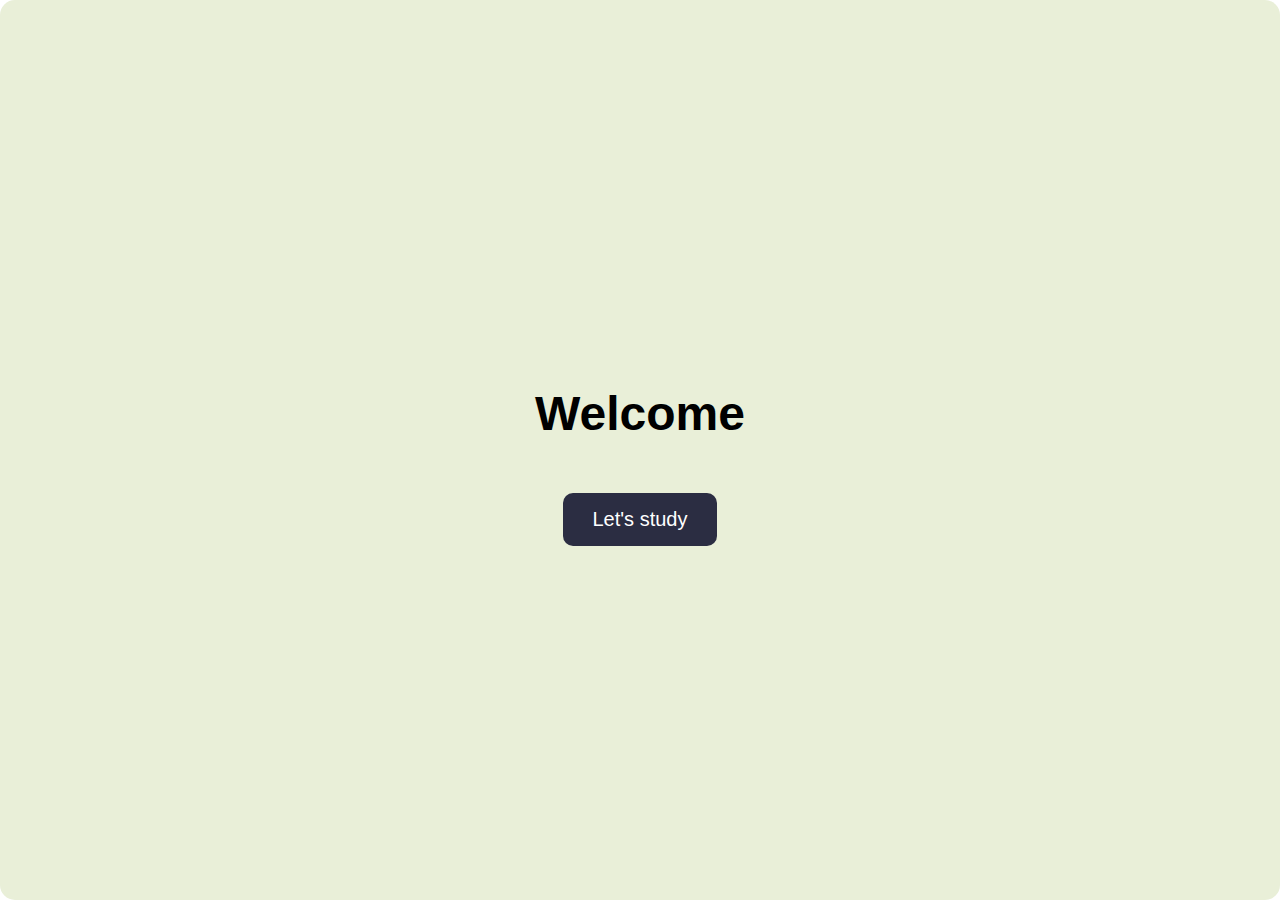
<file: uni.html>
<!DOCTYPE html>
<html lang="en">
<head>
    <meta charset="UTF-8">
    <meta name="viewport" content="width=device-width, initial-scale=1.0">
    <title>University Portal</title>
    <style>
        body {
            margin: 0;
            padding: 0;
            font-family: Arial, sans-serif;
            overflow-x: hidden;
        }
        .welcome-screen {
            height: 100vh;
            display: flex;
            flex-direction: column;
            justify-content: center;
            align-items: center;
            background-color: #E9EFD8;
            border-radius: 15px;
        }
        .welcome-text {
            font-size: 48px;
            animation: fadeIn 2s ease-in;
        }
        .start-btn {
            padding: 15px 30px;
            font-size: 20px;
            background-color: #2B2D42;
            color: white;
            border: none;
            border-radius: 10px;
            cursor: pointer;
            margin-top: 20px;
        }
        .header {
            background-color: #2B2D42;
            color: white;
            padding: 20px;
            width: 100%;
            height: 10vh;
            display: none;
            border-radius: 0 0 15px 15px;
            position: relative;
        }
        .specialization-link {
            color: #D59D73;
            text-decoration: none;
            cursor: pointer;
        }
        .specialization-link:hover {
            text-decoration: underline;
        }
        .credit-btn, .suggestion-btn {
            position: absolute;
            background-color: #D59D73;
            color: white;
            border: none;
            padding: 10px 20px;
            border-radius: 5px;
            cursor: pointer;
        }
        .credit-btn {
            right: 140px;
            top: 45px;
        }
        .suggestion-btn {
            right: 240px;
            top: 45px;
        }
        .credit-content, .suggestion-box {
            display: none;
            position: absolute;
            background-color: white;
            padding: 20px;
            border-radius: 10px;
            box-shadow: 0 0 10px rgba(0,0,0,0.1);
        }
        .credit-content {
            right: 120px;
            top: 70px;
        }
        .suggestion-box {
            right: 220px;
            top: 70px;
            width: 300px;
        }
        .credit-section {
            margin-bottom: 15px;
        }
        .credit-section h3 {
            color: #2B2D42;
            margin-bottom: 10px;
        }
        .credit-section p {
            color: #333;
            margin: 5px 0;
        }
        .suggestion-form {
            display: flex;
            flex-direction: column;
            gap: 10px;
        }
        .suggestion-input {
            width: 100%;
            height: 100px;
            padding: 10px;
            border: 1px solid #D59D73;
            border-radius: 5px;
            resize: none;
            font-family: inherit;
        }
        .suggestion-submit {
            background-color: #D59D73;
            color: white;
            border: none;
            padding: 8px 15px;
            border-radius: 5px;
            cursor: pointer;
            align-self: flex-end;
        }
        .suggestion-submit:disabled {
            background-color: #ccc;
            cursor: not-allowed;
        }
        .submit-status {
            color: #2B2D42;
            text-align: center;
            margin-top: 10px;
            display: none;
        }
        .options {
            display: none;
            justify-content: center;
            gap: 20px;
            padding: 20px;
        }
        .option-btn {
            padding: 10px 20px;
            font-size: 18px;
            cursor: pointer;
            border-radius: 8px;
            background-color: #D59D73;
            color: white;
            border: none;
        }
        .content-area {
            display: none;
            background-color: #D59D73;
            min-height: 80vh;
            padding: 20px;
            border-radius: 15px;
            margin: 10px;
        }
        .file-container {
            display: flex;
            gap: 20px;
            margin: 10px 0;
            padding: 10px;
            background-color: #E9EFD8;
            border-radius: 10px;
            cursor: pointer;
            align-items: center;
        }
        .file-icon {
            width: 24px;
            height: 24px;
        }
        .course-btn, .class-btn {
            width: 100%;
            padding: 15px;
            margin: 10px 0;
            font-size: 18px;
            background-color: #E9EFD8;
            border: none;
            border-radius: 10px;
            cursor: pointer;
            text-align: left;
        }
        .course-btn:hover, .class-btn:hover {
            background-color: #f0f0f0;
        }
        @keyframes fadeIn {
            from { opacity: 0; }
            to { opacity: 1; }
        }

        /* Mobile Styles */
        @media only screen and (max-width: 768px) {
            .welcome-text {
                font-size: 32px;
                text-align: center;
            }
            
            .header {
                height: auto;
                text-align: center;
            }
            
            .credit-btn, .suggestion-btn {
                position: static;
                display: block;
                width: 90%;
                margin: 10px auto;
            }
            
            .credit-content, .suggestion-box {
                position: fixed;
                right: 5%;
                left: 5%;
                width: 90%;
                top: 50%;
                transform: translateY(-50%);
                z-index: 1000;
            }
            
            .options {
                flex-direction: column;
                align-items: center;
            }
            
            .option-btn {
                width: 90%;
            }
            
            .content-area {
                margin: 5px;
                padding: 10px;
            }
            
            .file-container {
                padding: 15px;
            }
            
            .course-btn, .class-btn {
                font-size: 16px;
                padding: 12px;
            }
        }
    </style>
</head>
<body>
    <div class="welcome-screen">
        <h1 class="welcome-text">Welcome</h1>
        <button class="start-btn">Let's study</button>
    </div>

    <div class="header">
        <h2>University Name</h2>
        <p>
            <span class="specialization-link" onclick="showContent('ISM')">ISM</span> | 
            <span class="specialization-link" onclick="showContent('BIT')">BIT</span>
        </p>
        <button class="suggestion-btn" onclick="toggleSuggestionBox()">SUGGESTION</button>
        <button class="credit-btn" onclick="toggleCredits()">CREDIT</button>
        <div class="suggestion-box" id="suggestionBox">
            <form class="suggestion-form" id="suggestionForm" onsubmit="submitSuggestion(event)">
                <textarea class="suggestion-input" name="suggestion" placeholder="Write your suggestion here..." required></textarea>
                <button type="submit" class="suggestion-submit">Submit</button>
                <div class="submit-status" id="submitStatus"></div>
            </form>
        </div>
        <div class="credit-content" id="creditContent">
            <div class="credit-section">
                <h3>FRONT END</h3>
                <p>محمد غسان</p>
                <p>غسق و بقية الاسم لاحقا</p>
            </div>
            <div class="credit-section">
                <h3>BACK END</h3>
                <p>حسين و بقية الاسم لاحقا</p>
                <p>سامر عدنان</p>
            </div>
        </div>
    </div>

    <div class="options">
        <button class="option-btn" onclick="showContent('ISM')">ISM</button>
        <button class="option-btn" onclick="showContent('BIT')">BIT</button>
    </div>

    <div class="content-area">
        <div id="fileSystem"></div>
    </div>

    <script>
        // Check if user is on mobile
        function isMobile() {
            return window.innerWidth <= 768;
        }

        // Add a note about which version is being displayed
        window.onload = function() {
            console.log(`Currently displaying ${isMobile() ? 'mobile' : 'desktop'} version`);
            // The page will automatically use mobile styles when on a mobile device
            // due to the CSS media queries, no additional JavaScript needed
        };

        document.querySelector('.start-btn').addEventListener('click', () => {
            document.querySelector('.welcome-screen').style.display = 'none';
            document.querySelector('.header').style.display = 'block';
            document.querySelector('.options').style.display = 'flex';
            document.querySelector('.header').style.animation = 'fadeIn 1s ease-in';
            document.querySelector('.options').style.animation = 'fadeIn 1s ease-in';
        });

        function toggleCredits() {
            const creditContent = document.getElementById('creditContent');
            creditContent.style.display = creditContent.style.display === 'none' ? 'block' : 'none';
            document.getElementById('suggestionBox').style.display = 'none';
        }

        function toggleSuggestionBox() {
            const suggestionBox = document.getElementById('suggestionBox');
            suggestionBox.style.display = suggestionBox.style.display === 'none' ? 'block' : 'none';
            document.getElementById('creditContent').style.display = 'none';
        }

        async function submitSuggestion(event) {
            event.preventDefault();
            
            const form = event.target;
            const submitBtn = form.querySelector('button[type="submit"]');
            const statusDiv = document.getElementById('submitStatus');
            const suggestionText = form.suggestion.value.trim();
            
            if (!suggestionText) {
                statusDiv.textContent = 'Please write a suggestion before submitting.';
                statusDiv.style.display = 'block';
                return;
            }

            submitBtn.disabled = true;
            statusDiv.textContent = 'Sending suggestion...';
            statusDiv.style.display = 'block';

            try {
                const response = await fetch('/api/suggestions', {
                    method: 'POST',
                    headers: {
                        'Content-Type': 'application/json',
                    },
                    body: JSON.stringify({
                        suggestion: suggestionText,
                        timestamp: new Date().toISOString()
                    })
                });

                if (response.ok) {
                    statusDiv.textContent = 'Thank you for your suggestion!';
                    form.reset();
                    setTimeout(() => {
                        document.getElementById('suggestionBox').style.display = 'none';
                        statusDiv.style.display = 'none';
                    }, 2000);
                } else {
                    throw new Error('Failed to submit suggestion');
                }
            } catch (error) {
                statusDiv.textContent = 'Failed to send suggestion. Please try again.';
            } finally {
                submitBtn.disabled = false;
            }
        }

        const fileStructure = {
            'ISM': {
                'Course 1': {
                    'Network Class': {
                        'Lecture 1': 'C:\\Users\\memoa\\Desktop\\project rest uni\\project rest uni\\ISM\\course 1\\Network class\\Lecture One.pptx',
                        'Lecture 2': 'C:\\Users\\memoa\\Desktop\\project rest uni\\project rest uni\\ISM\\course 1\\Network class\\Lecture tow.pptx',
                        'Lecture 3': 'C:\\Users\\memoa\\Desktop\\project rest uni\\project rest uni\\ISM\\course 1\\Network class\\Lecture three.pptx',
                        'Lecture 4': 'C:\\Users\\memoa\\Desktop\\project rest uni\\project rest uni\\ISM\\course 1\\Network class\\Lecture four.pptx',
                        'Lecture 5': 'C:\\Users\\memoa\\Desktop\\project rest uni\\project rest uni\\ISM\\course 1\\Network class\\Lecture five.pptx',
                        'Lecture 6': 'C:\\Users\\memoa\\Desktop\\project rest uni\\project rest uni\\ISM\\course 1\\Network class\\Lecture six.pptx',
                        'Lecture 7': 'C:\\Users\\memoa\\Desktop\\project rest uni\\project rest uni\\ISM\\course 1\\Network class\\Lecture seven.pptx',
                        'Lecture 8': 'C:\\Users\\memoa\\Desktop\\project rest uni\\project rest uni\\ISM\\course 1\\Network class\\Lecture eight.pptx',
                        'Lecture 9': 'C:\\Users\\memoa\\Desktop\\project rest uni\\project rest uni\\ISM\\course 1\\Network class\\Lecture nine.pptx'
                    }
                }
            },
            'BIT': {
                'Course 1': {
                    'Class 1': {
                        'Lecture 1.pdf': 'path/to/bit/lecture1.pdf',
                        'Lecture 2.pdf': 'path/to/bit/lecture2.pdf'
                    }
                }
            }
        };

        function showContent(program) {
            document.querySelector('.content-area').style.display = 'block';
            document.querySelector('.content-area').style.animation = 'fadeIn 1s ease-in';
            document.querySelector('.options').style.display = 'none';
            
            const fileSystem = document.getElementById('fileSystem');
            fileSystem.innerHTML = '';
            
            const backBtn = document.createElement('button');
            backBtn.className = 'option-btn';
            backBtn.innerHTML = 'Back to Programs';
            backBtn.onclick = () => {
                document.querySelector('.content-area').style.display = 'none';
                document.querySelector('.options').style.display = 'flex';
            };
            fileSystem.appendChild(backBtn);
            
            Object.entries(fileStructure[program]).forEach(([course, classes]) => {
                const courseBtn = document.createElement('button');
                courseBtn.className = 'course-btn';
                courseBtn.innerHTML = course;
                courseBtn.onclick = () => showClasses(classes, course, program);
                fileSystem.appendChild(courseBtn);
            });
        }

        function showClasses(classes, courseName, program) {
            const fileSystem = document.getElementById('fileSystem');
            fileSystem.innerHTML = '';
            
            const backBtn = document.createElement('button');
            backBtn.className = 'option-btn';
            backBtn.innerHTML = 'Back to Courses';
            backBtn.onclick = () => showContent(program);
            fileSystem.appendChild(backBtn);
            
            Object.entries(classes).forEach(([className, files]) => {
                const classBtn = document.createElement('button');
                classBtn.className = 'class-btn';
                classBtn.innerHTML = className;
                classBtn.onclick = () => showFiles(files, className, classes, courseName, program);
                fileSystem.appendChild(classBtn);
            });
        }

        function showFiles(files, className, classes, courseName, program) {
            const fileSystem = document.getElementById('fileSystem');
            fileSystem.innerHTML = '';
            
            const backBtn = document.createElement('button');
            backBtn.className = 'option-btn';
            backBtn.innerHTML = 'Back to Classes';
            backBtn.onclick = () => showClasses(classes, courseName, program);
            fileSystem.appendChild(backBtn);
            
            Object.entries(files).forEach(([filename, link]) => {
                const fileDiv = document.createElement('div');
                fileDiv.className = 'file-container';
                fileDiv.onclick = () => window.open(link, '_blank');
                 
                const fileExtension = link.split('.').pop().toLowerCase();
                const iconSrc = fileExtension === 'pdf' ? 'pdf.png' : 'pptx.png';
                
                fileDiv.innerHTML = `
                    <img class="file-icon" src="${iconSrc}" alt="${fileExtension} file">
                    <span>${filename}</span>
                `;
                fileSystem.appendChild(fileDiv);
            });
        }
    </script>
</body>
</html>
</file>
